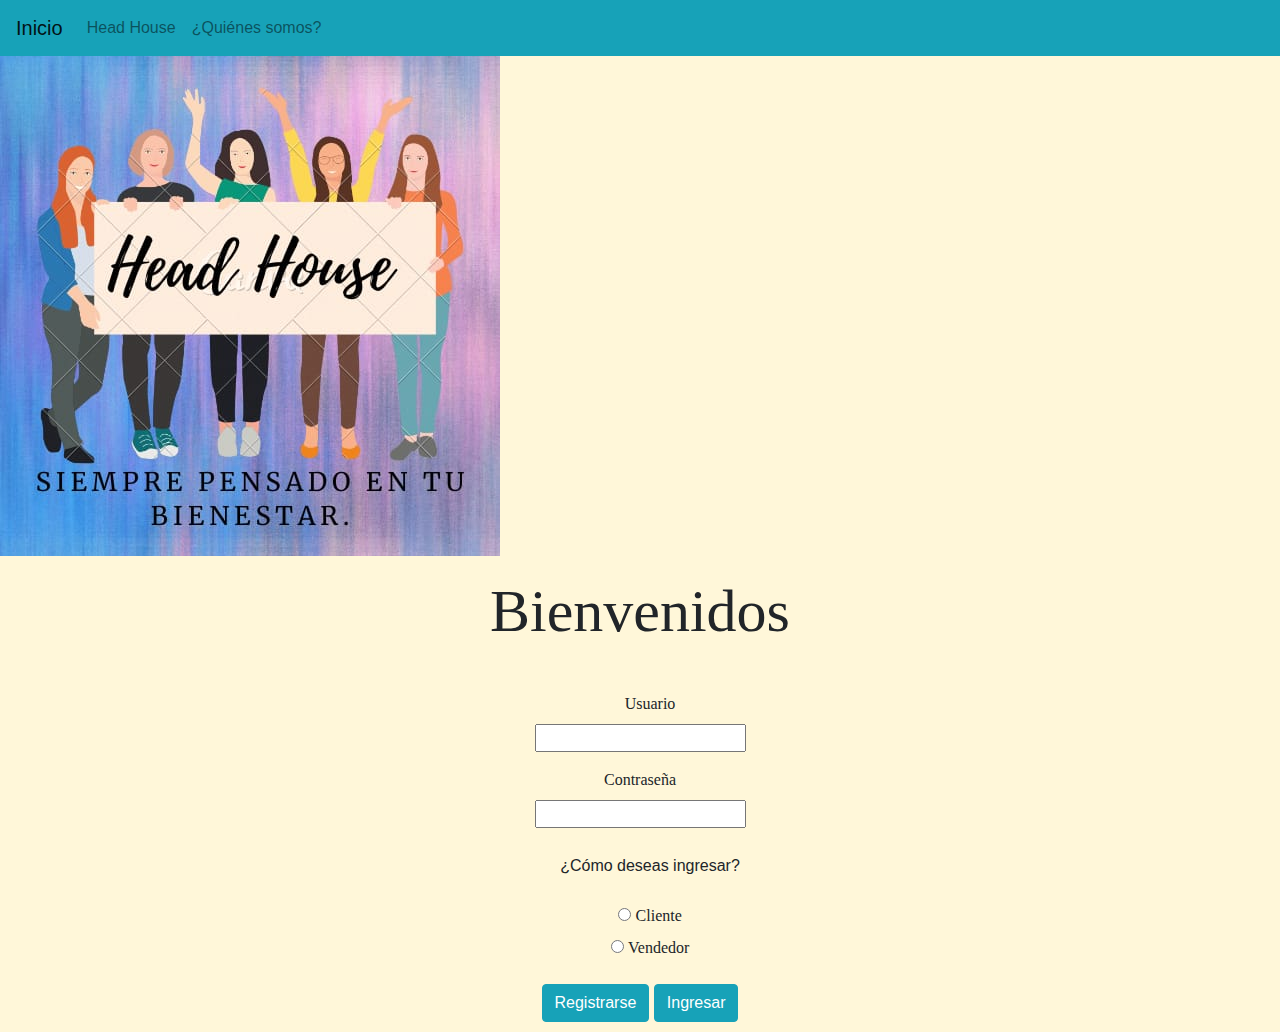
<file: frontend/public/index.html>
<!DOCTYPE html>
<html lang="en">
  <head>
    <meta charset="utf-8" />
    <meta name="viewport" content="width=device-width, initial-scale=1.0">
    <link rel = "shortcut icon" href="Headhouse.ico" />
    <link rel = "stylesheet" type="text/css" href="App.css"/>
    <title>Head house</title>
    <meta name="viewport" content="width=device-width, initial-scale=1.0">
    <!--IB-->
    <link rel="stylesheet" href="https://stackpath.bootstrapcdn.com/bootstrap/4.5.2/css/bootstrap.min.css" integrity="sha384-JcKb8q3iqJ61gNV9KGb8thSsNjpSL0n8PARn9HuZOnIxN0hoP+VmmDGMN5t9UJ0Z" crossorigin="anonymous">
    <!--FB-->
  </head>
  <body style="background-color:#FFF7D9;">
  <section class="home">
    <div class="in-flex">
    <!-- Inicio Barra de navegación-->
    <nav class="navbar navbar-expand-lg navbar-light bg-info" alt="Responsive navbar">
      <a class="navbar-brand" href="#">Inicio</a>
      <button class="navbar-toggler" type="button" data-toggle="collapse" data-target="#navbarNav" aria-controls="navbarNav" aria-expanded="false" aria-label="Toggle navigation">
        <span class="navbar-toggler-icon"></span>
      </button>
      <div class="collapse navbar-collapse" id="navbarNav">
        <ul class="navbar-nav">
          <li class="nav-item">
            <a class="nav-link" href="Headhouse.html">Head House</a>
          </li>
          <li class="nav-item">
            <a class="nav-link" href="Quienes somos.html">¿Quiénes somos?</a>
          </li>
        </ul>
      </div>
    </nav>
  </div>
    <!-- Fin Barra de Navegación-->
    <!-- Inicio imagen y formulario-->
   
      <img src="Imagenes/Headhouse.jpeg" class="img-fluid" alt="Responsive image">
    
        <br>
        <p style="text-align: center; font-size: 60px; font-family:cursive;">Bienvenidos</p>
         <form style="text-align:center;" alt="Responsive form">
          <div class="form-group">
            <label for="exampleInputEmail1" style="font-family:cursive; margin-left: 20px;">Usuario</label><br/>
            <input type="email" id="exampleInputEmail1" aria-describedby="emailHelp">
          </div>
          <div class="form-group">
            <label for="exampleInputPassword1" style="font-family:cursive;">Contraseña</label><br/>
            <input type="password" id="exampleInputPassword1">
          </div>
          <form name="v1">
          <div class="form-group form-check">
            <p>¿Cómo deseas ingresar?</p>
           
            <input type="radio" name="radio" id="exampleradio1">
            <label class="form-radio-label" for="exampleradio1" style="font-family:cursive;">Cliente</label> <br>
            <input type="radio" name="radio" id="exampleradio2"> 
            <label class="form-radio-label" for="exampleradio2" style="font-family:cursive;">Vendedor</label>
          </div>
          <a href="Registrarse.html"><input type="button" value="Registrarse" class="btn btn-info"></a>
          <a href="Vendedor.html"><input type="button" value="Ingresar" class="btn btn-info"></a>
          </form> 
      </div>
      <!-- fin imagen y formulario--> 

    <script src="App.js"></script>
   <!-- INICIO BOOTSTRAP-->
    <script src="https://code.jquery.com/jquery-3.5.1.slim.min.js" integrity="sha384-DfXdz2htPH0lsSSs5nCTpuj/zy4C+OGpamoFVy38MVBnE+IbbVYUew+OrCXaRkfj" crossorigin="anonymous"></script>
    <script src="https://cdn.jsdelivr.net/npm/popper.js@1.16.1/dist/umd/popper.min.js" integrity="sha384-9/reFTGAW83EW2RDu2S0VKaIzap3H66lZH81PoYlFhbGU+6BZp6G7niu735Sk7lN" crossorigin="anonymous"></script>
    <script src="https://stackpath.bootstrapcdn.com/bootstrap/4.5.2/js/bootstrap.min.js" integrity="sha384-B4gt1jrGC7Jh4AgTPSdUtOBvfO8shuf57BaghqFfPlYxofvL8/KUEfYiJOMMV+rV" crossorigin="anonymous"></script>
  <!-- FIN BOOTSTRAP-->
  </body>
</html>
</file>
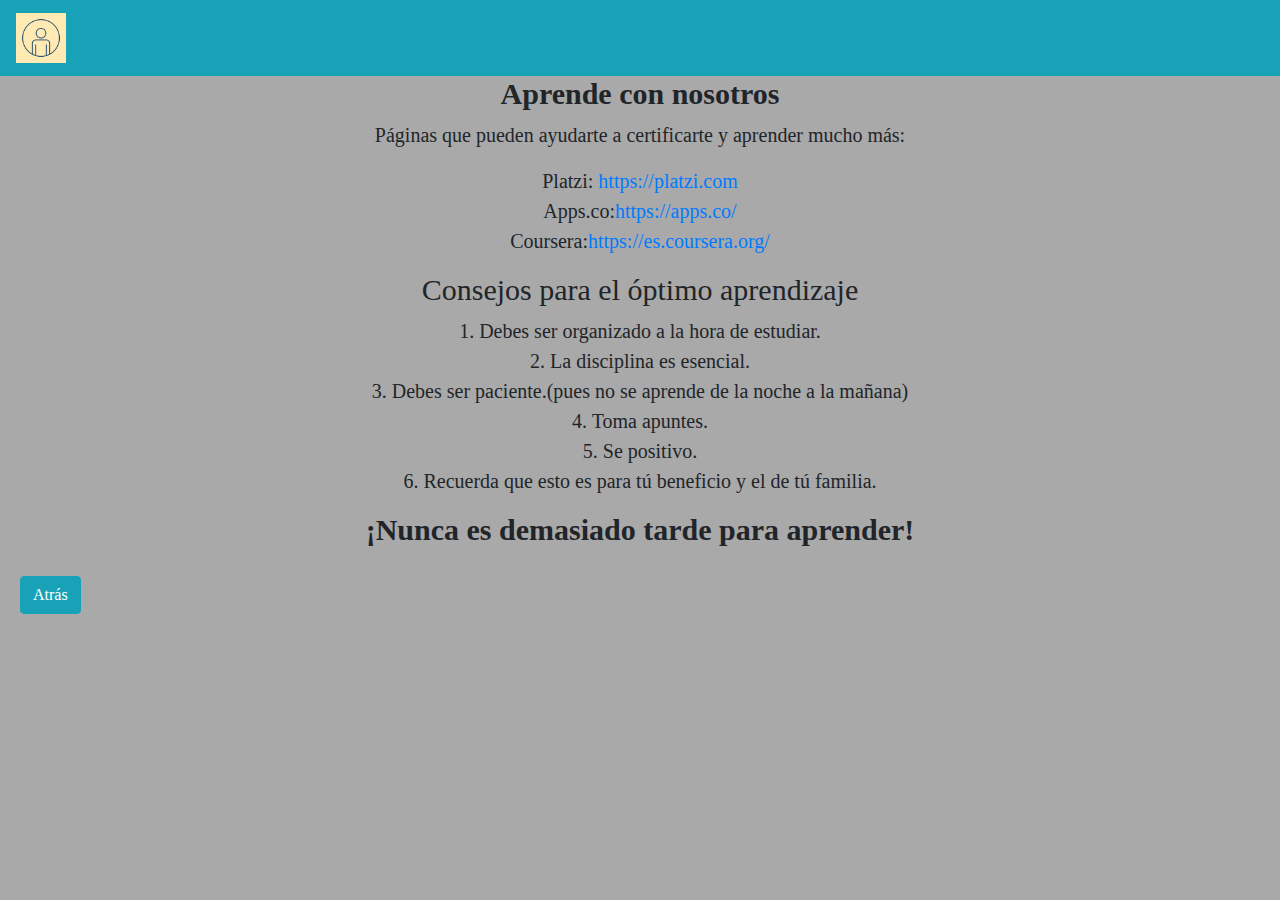
<file: frontend/public/Aprende.html>
<!DOCTYPE html>
<html lang="en">
<head>
    <meta charset="UTF-8">
    <link rel = "shortcut icon" href="Headhouse.ico" />
    <meta name="viewport" content="width=device-width, initial-scale=1.0">
    <title>Head house</title>
    <!--IB-->
    <link rel="stylesheet" href="https://stackpath.bootstrapcdn.com/bootstrap/4.5.2/css/bootstrap.min.css" integrity="sha384-JcKb8q3iqJ61gNV9KGb8thSsNjpSL0n8PARn9HuZOnIxN0hoP+VmmDGMN5t9UJ0Z" crossorigin="anonymous">
    <!--FB-->
</head>
<body style="background-color: darkgrey;">
 <!-- Inicio Navbar -->
<nav class="navbar navbar-light bg-info" alt="Responsive-navbar">
    <a class="navbar-brand" href="PerfilVendedor.html">
      <img src="Imagenes/perfil.ico" width="50" height="50" alt="" loading="lazy">
    </a>
  </nav>
 <!-- Fin navbar-->
 <h1 style="font-family: cursive; font-size: 30px; text-align: center;"><b>Aprende con nosotros</b></h1>
 <p style="font-family: cursive; font-size: 20px; text-align: center;">Páginas que pueden ayudarte a certificarte y aprender mucho más:</p>
 <p style="font-family: cursive; font-size: 20px; text-align: center;">Platzi: <a href="https://platzi.com">https://platzi.com</a><br>Apps.co:<a href="https://apps.co/">https://apps.co/</a>
<br>Coursera:<a href="https://es.coursera.org/">https://es.coursera.org/</a></p> 
<h1 style="font-family: cursive; font-size: 30px; text-align: center;">Consejos para el óptimo aprendizaje</h1>  
<p style="font-family: cursive; font-size: 20px; text-align: center;">1. Debes ser organizado a la hora de estudiar.<br>2. La disciplina es esencial.<br>3. Debes ser paciente.(pues no se aprende de la noche a la mañana)<br>4. Toma apuntes.<br>5. Se positivo.<br>6. Recuerda que esto es para tú beneficio y el de tú familia.</p>
<h1 style="font-family: cursive; font-size: 30px; text-align: center;"><b>¡Nunca es demasiado tarde para aprender!</b></h1>   
<a href="PerfilVendedor.html"><input type="button" value="Atrás" class="btn btn-info" style="margin:20px; font-family: cursive;"></a>


<!-- INICIO BOOTSTRAP-->
    <script src="https://code.jquery.com/jquery-3.5.1.slim.min.js" integrity="sha384-DfXdz2htPH0lsSSs5nCTpuj/zy4C+OGpamoFVy38MVBnE+IbbVYUew+OrCXaRkfj" crossorigin="anonymous"></script>
    <script src="https://cdn.jsdelivr.net/npm/popper.js@1.16.1/dist/umd/popper.min.js" integrity="sha384-9/reFTGAW83EW2RDu2S0VKaIzap3H66lZH81PoYlFhbGU+6BZp6G7niu735Sk7lN" crossorigin="anonymous"></script>
    <script src="https://stackpath.bootstrapcdn.com/bootstrap/4.5.2/js/bootstrap.min.js" integrity="sha384-B4gt1jrGC7Jh4AgTPSdUtOBvfO8shuf57BaghqFfPlYxofvL8/KUEfYiJOMMV+rV" crossorigin="anonymous"></script>
  <!-- FIN BOOTSTRAP-->
</body>
</html>
</file>
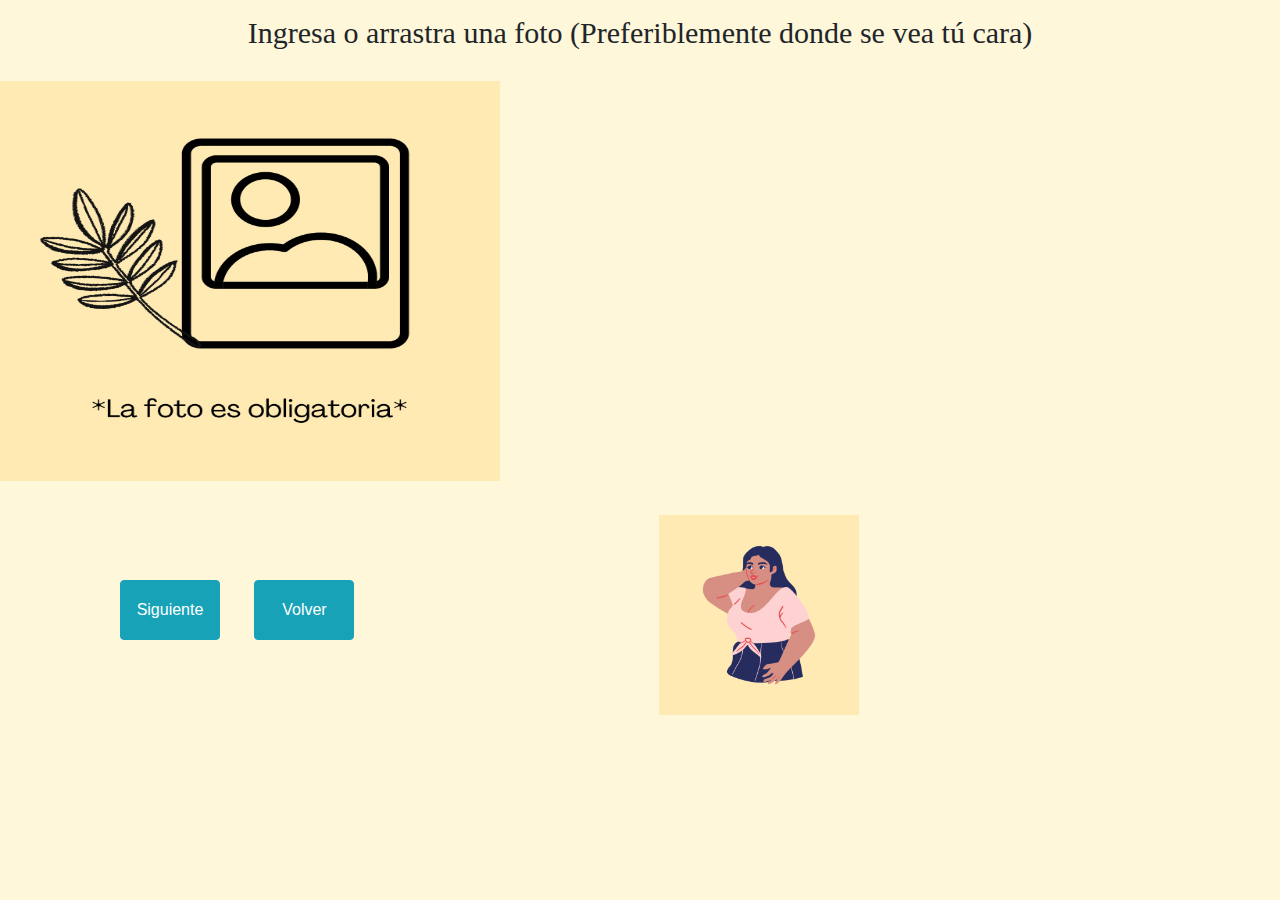
<file: frontend/public/foto.html>
<!DOCTYPE html>
<html lang="en">
<head>
    <meta charset="utf-8" />
    <meta name="viewport" content="width=device-width, initial-scale=1.0">
    <link rel = "shortcut icon" href="Headhouse.ico" />
    <link rel = "stylesheet" href="App.css"/>
    <title>Head house</title>
    <!--IB-->
    <link rel="stylesheet" href="https://stackpath.bootstrapcdn.com/bootstrap/4.5.2/css/bootstrap.min.css" integrity="sha384-JcKb8q3iqJ61gNV9KGb8thSsNjpSL0n8PARn9HuZOnIxN0hoP+VmmDGMN5t9UJ0Z" crossorigin="anonymous">
    <!--FB-->
</head>
<body style="background-color: #FFF7D9;">
<p style="font-size: 30px; font-family: cursive;">Ingresa o arrastra una foto (Preferiblemente donde se vea tú cara)</p>
<img src="Imagenes/fotito.jpeg" style="width: 500px; height: 400px;" > <br><br>
<a href="terminos.html"><input type="button" value="Siguiente" class="btn btn-info" style="width: 100px; height: 60px; margin-left: 120px;"></a>
<a href="Registrarse.html"><input type="button" value="Volver" class="btn btn-info" style="width: 100px; height: 60px; margin-left: 30px;"></a>
<img src="Imagenes/foto.jpg" style="width: 200px; height: 200px; margin-left: 300px; margin-top: 10px;">
<!-- INICIO BOOTSTRAP-->
     <script src="https://code.jquery.com/jquery-3.5.1.slim.min.js" integrity="sha384-DfXdz2htPH0lsSSs5nCTpuj/zy4C+OGpamoFVy38MVBnE+IbbVYUew+OrCXaRkfj" crossorigin="anonymous"></script>
     <script src="https://cdn.jsdelivr.net/npm/popper.js@1.16.1/dist/umd/popper.min.js" integrity="sha384-9/reFTGAW83EW2RDu2S0VKaIzap3H66lZH81PoYlFhbGU+6BZp6G7niu735Sk7lN" crossorigin="anonymous"></script>
     <script src="https://stackpath.bootstrapcdn.com/bootstrap/4.5.2/js/bootstrap.min.js" integrity="sha384-B4gt1jrGC7Jh4AgTPSdUtOBvfO8shuf57BaghqFfPlYxofvL8/KUEfYiJOMMV+rV" crossorigin="anonymous"></script>
   <!-- FIN BOOTSTRAP-->
</body>
</html>
</file>
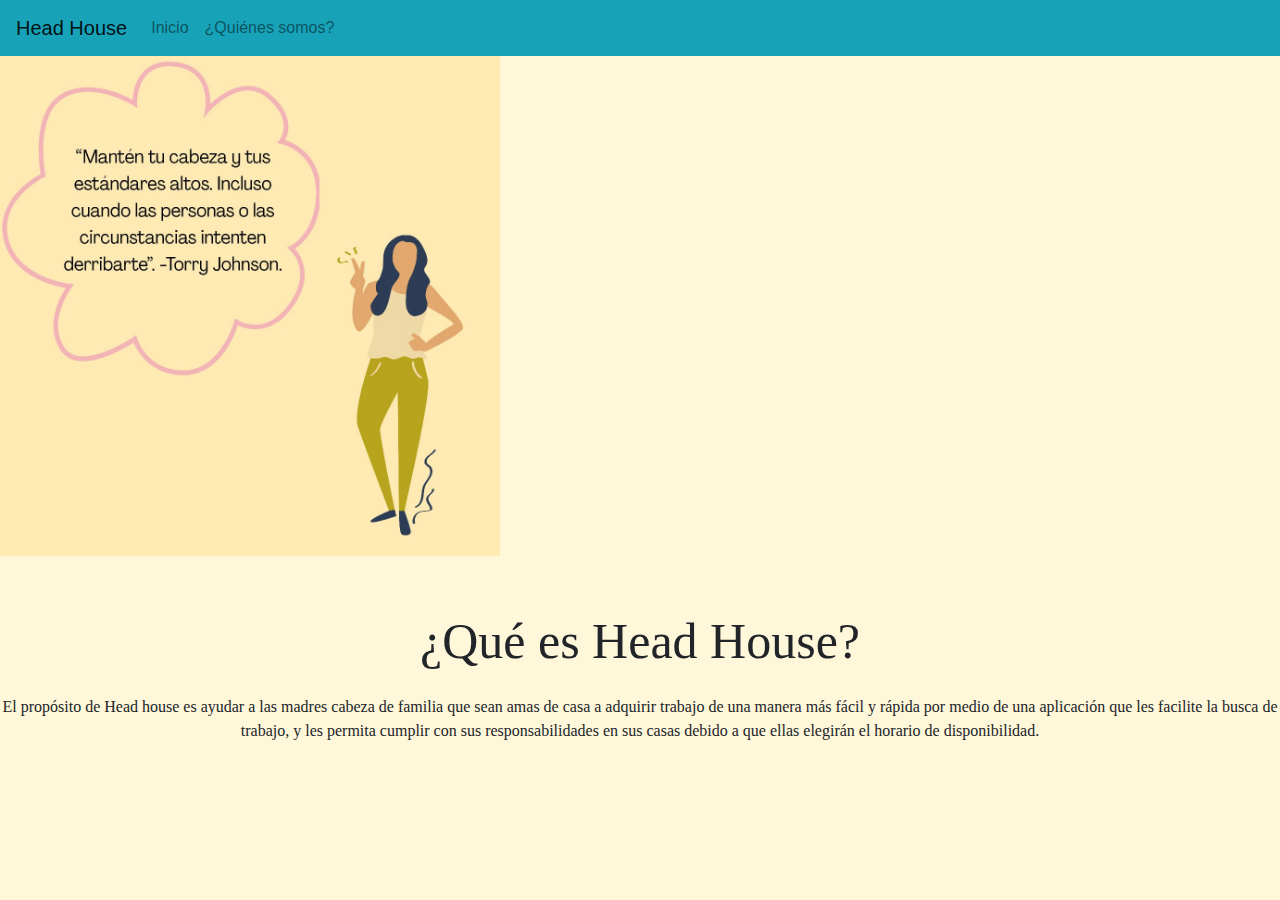
<file: frontend/public/Headhouse.html>
<!DOCTYPE html>
<html lang="en">
<head>
    <meta charset="UTF-8">
    <meta name="viewport" content="width=device-width, initial-scale=1.0">
    <link rel = "shortcut icon" href="Headhouse.ico" />
    <meta name="viewport" content="width=device-width, initial-scale=1.0">
    <title>Head house</title>
    <!--IB-->
    <link rel="stylesheet" href="https://stackpath.bootstrapcdn.com/bootstrap/4.5.2/css/bootstrap.min.css" integrity="sha384-JcKb8q3iqJ61gNV9KGb8thSsNjpSL0n8PARn9HuZOnIxN0hoP+VmmDGMN5t9UJ0Z" crossorigin="anonymous">
    <!--FB-->
</head>
<body style="background-color:#FFF7D9;">
    <!-- Inicio Barra de navegación-->
    <nav class="navbar navbar-expand-lg navbar-light bg-info" alt="Responsive navbar">
        <a class="navbar-brand" href="Headhouse.html">Head House</a>
        <button class="navbar-toggler" type="button" data-toggle="collapse" data-target="#navbarNav" aria-controls="navbarNav" aria-expanded="false" aria-label="Toggle navigation">
          <span class="navbar-toggler-icon"></span>
        </button>
        <div class="collapse navbar-collapse" id="navbarNav">
          <ul class="navbar-nav">
            <li class="nav-item">
                <a class="nav-link" href="index.html">Inicio</a>
              </li>
            <li class="nav-item">
              <a class="nav-link" href="Quienes somos.html">¿Quiénes somos?</a>
            </li>
          </ul>
        </div>
      </nav>
       <!-- Fin Barra de navegación-->
        <!-- Inicio imagen y porque lo hicimos-->
      <div class="media">
        <img src="./Imagenes/frase.jpeg" class="img-fluid" alt="Responsive image" style="width: 500px; height: 500px;">
      </div>  
        <br><br>
            <p style="text-align: center; font-size: 50px; font-family: cursive;">¿Qué es Head House?</p>
      
              <p style="text-align: center; font-family: cursive;">El propósito de Head house es ayudar a las madres cabeza de familia que sean amas de casa a adquirir trabajo de una manera más fácil y rápida por medio de una aplicación que les facilite la busca de trabajo, y les permita cumplir con sus responsabilidades en sus casas debido a que ellas elegirán el horario de disponibilidad.</p>
       <!-- Fin imagen y porque lo hicimos-->
  <!-- INICIO BOOTSTRAP-->
  <script src="https://code.jquery.com/jquery-3.5.1.slim.min.js" integrity="sha384-DfXdz2htPH0lsSSs5nCTpuj/zy4C+OGpamoFVy38MVBnE+IbbVYUew+OrCXaRkfj" crossorigin="anonymous"></script>
  <script src="https://cdn.jsdelivr.net/npm/popper.js@1.16.1/dist/umd/popper.min.js" integrity="sha384-9/reFTGAW83EW2RDu2S0VKaIzap3H66lZH81PoYlFhbGU+6BZp6G7niu735Sk7lN" crossorigin="anonymous"></script>
  <script src="https://stackpath.bootstrapcdn.com/bootstrap/4.5.2/js/bootstrap.min.js" integrity="sha384-B4gt1jrGC7Jh4AgTPSdUtOBvfO8shuf57BaghqFfPlYxofvL8/KUEfYiJOMMV+rV" crossorigin="anonymous"></script>
<!-- FIN BOOTSTRAP-->
    
</body>
</html>
</file>
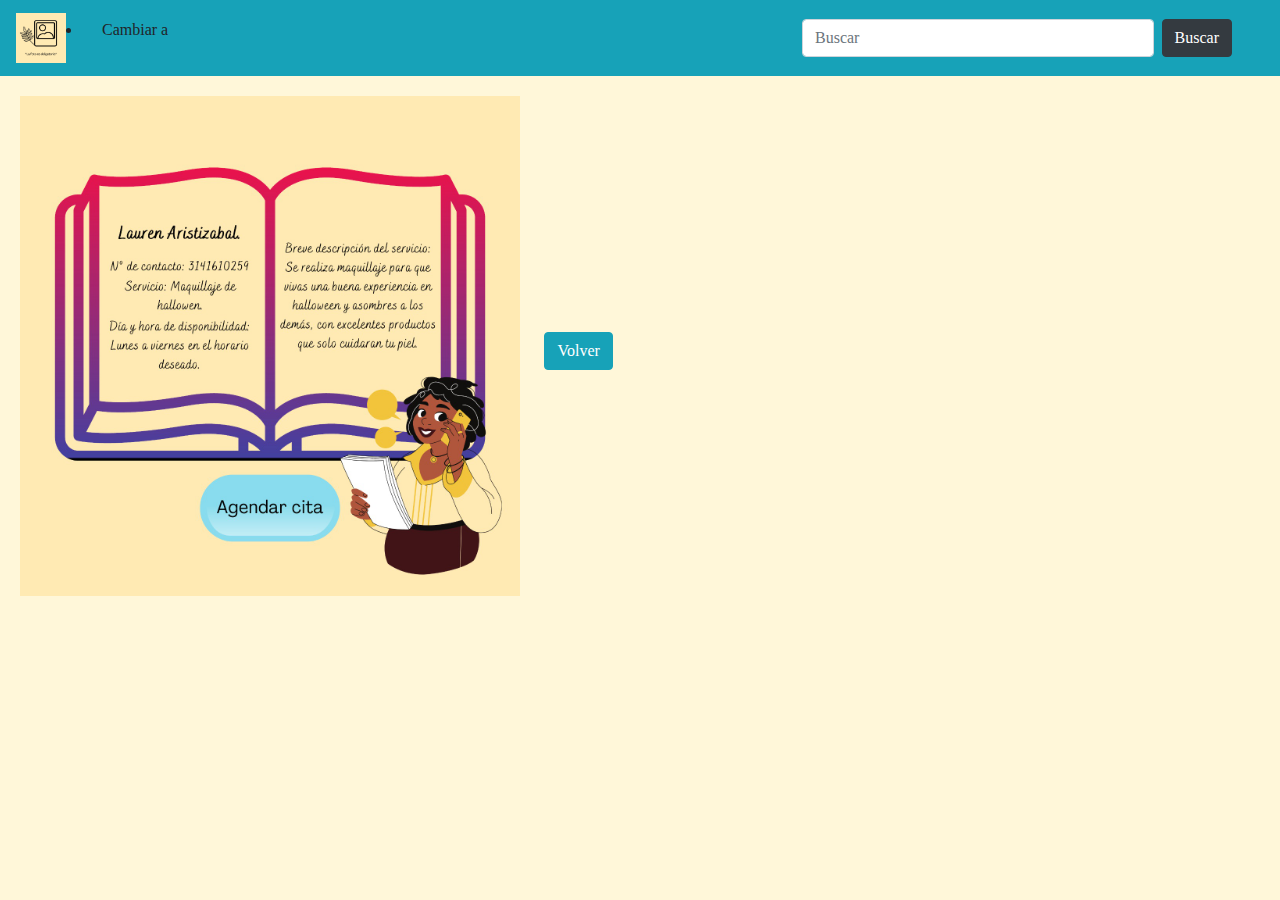
<file: frontend/public/laurenaristizabalmaquillaje.html>
<!DOCTYPE html>
<html lang="en">
<head>
  <meta charset="utf-8" />
  <meta name="viewport" content="width=device-width, initial-scale=1.0">
  <link rel = "shortcut icon" href="Headhouse.ico" />
  <link rel = "stylesheet" type="text/css" href="App.css"/>
  <title>Head house</title>
  <meta name="viewport" content="width=device-width, initial-scale=1.0">
  <!--IB-->
  <link rel="stylesheet" href="https://stackpath.bootstrapcdn.com/bootstrap/4.5.2/css/bootstrap.min.css" integrity="sha384-JcKb8q3iqJ61gNV9KGb8thSsNjpSL0n8PARn9HuZOnIxN0hoP+VmmDGMN5t9UJ0Z" crossorigin="anonymous">
  <!--FB-->
</head>
<body style="background-color:#FFF7D9;">
        <!-- Inicio Navbar -->
<nav class="navbar navbar-light bg-info" alt="Responsive-navbar">
    <a class="navbar-brand" href="#">
      <img src="Imagenes/fotito.jpeg" width="50" height="50" alt="" loading="lazy">
    </a>
    <ul>
      <li class="nav-item dropdown">
        <a style="margin-left: 20px; font-family: cursive;"id="navbarDropdown" role="button" data-toggle="dropdown" aria-haspopup="true" aria-expanded="false">
         Cambiar a
        </a>
        <div class="dropdown-menu" aria-labelledby="navbarDropdown">
          <a class="dropdown-item" href="Cliente.html">Cliente</a>
        </div>
      </li>
    </ul>
    <form class="form-check-inline">
        <input style="font-family: cursive;" class="form-control mr-sm-2" type="search" placeholder="Buscar" aria-label="Buscar">
        <button class="btn btn-dark" type="submit" style="font-family: cursive;">Buscar</button>
      </form>
  </nav>
 <!-- Fin navbar-->
 <img src="Imagenes/laurenaristizabal.jpeg" class="img-fluid" alt="Responsive image" style="width: 500px; height: 500px; margin: 20px;">
 <a href="Cliente.html"><input type="button" value= "Volver" style="font-family: cursive; margin-top: 10px;" class="btn btn-info"></a>
    
       <!-- INICIO BOOTSTRAP-->
       <script src="https://code.jquery.com/jquery-3.5.1.slim.min.js" integrity="sha384-DfXdz2htPH0lsSSs5nCTpuj/zy4C+OGpamoFVy38MVBnE+IbbVYUew+OrCXaRkfj" crossorigin="anonymous"></script>
       <script src="https://cdn.jsdelivr.net/npm/popper.js@1.16.1/dist/umd/popper.min.js" integrity="sha384-9/reFTGAW83EW2RDu2S0VKaIzap3H66lZH81PoYlFhbGU+6BZp6G7niu735Sk7lN" crossorigin="anonymous"></script>
       <script src="https://stackpath.bootstrapcdn.com/bootstrap/4.5.2/js/bootstrap.min.js" integrity="sha384-B4gt1jrGC7Jh4AgTPSdUtOBvfO8shuf57BaghqFfPlYxofvL8/KUEfYiJOMMV+rV" crossorigin="anonymous"></script>
     <!-- FIN BOOTSTRAP-->
    
</body>
</html>
</file>
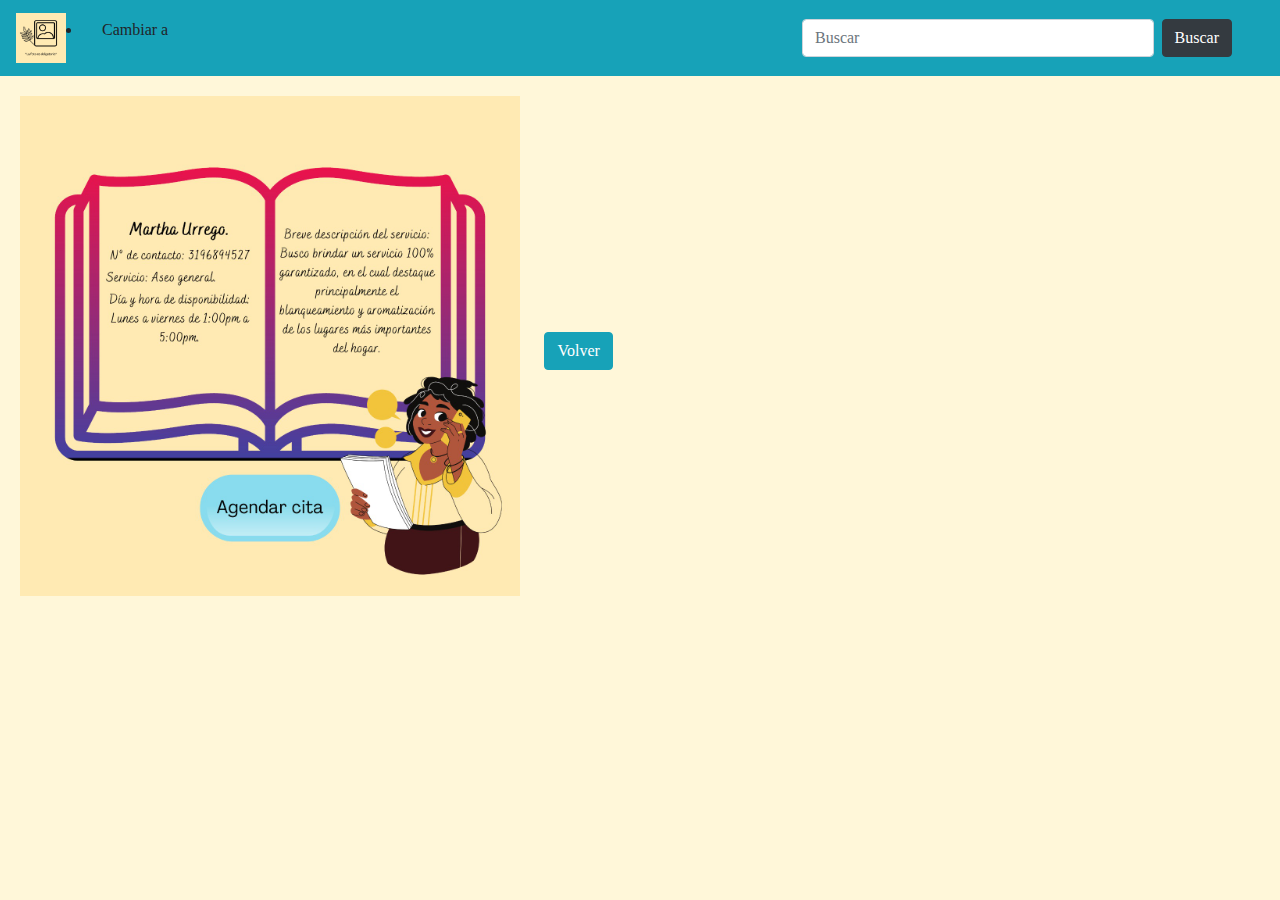
<file: frontend/public/marthaurregoaseo.html>
<!DOCTYPE html>
<html lang="en">
<head>
  <meta charset="utf-8" />
  <meta name="viewport" content="width=device-width, initial-scale=1.0">
  <link rel = "shortcut icon" href="Headhouse.ico" />
  <link rel = "stylesheet" type="text/css" href="App.css"/>
  <title>Head house</title>
  <meta name="viewport" content="width=device-width, initial-scale=1.0">
  <!--IB-->
  <link rel="stylesheet" href="https://stackpath.bootstrapcdn.com/bootstrap/4.5.2/css/bootstrap.min.css" integrity="sha384-JcKb8q3iqJ61gNV9KGb8thSsNjpSL0n8PARn9HuZOnIxN0hoP+VmmDGMN5t9UJ0Z" crossorigin="anonymous">
  <!--FB-->
</head>
<body style="background-color:#FFF7D9;">
        <!-- Inicio Navbar -->
<nav class="navbar navbar-light bg-info" alt="Responsive-navbar">
    <a class="navbar-brand" href="#">
      <img src="Imagenes/fotito.jpeg" width="50" height="50" alt="" loading="lazy">
    </a>
    <ul>
      <li class="nav-item dropdown">
        <a style="margin-left: 20px; font-family: cursive;"id="navbarDropdown" role="button" data-toggle="dropdown" aria-haspopup="true" aria-expanded="false">
         Cambiar a
        </a>
        <div class="dropdown-menu" aria-labelledby="navbarDropdown">
          <a class="dropdown-item" href="Cliente.html">Cliente</a>
        </div>
      </li>
    </ul>
    <form class="form-check-inline">
        <input style="font-family: cursive;" class="form-control mr-sm-2" type="search" placeholder="Buscar" aria-label="Buscar">
        <button class="btn btn-dark" type="submit" style="font-family: cursive;">Buscar</button>
      </form>
  </nav>
 <!-- Fin navbar-->
 <img src="Imagenes/marthaurrego.jpeg" class="img-fluid" alt="Responsive image" style="width: 500px; height: 500px; margin: 20px;">
 <a href="Cliente.html"><input type="button" value= "Volver" style="font-family: cursive; margin-top: 10px;" class="btn btn-info"></a>
    
       <!-- INICIO BOOTSTRAP-->
       <script src="https://code.jquery.com/jquery-3.5.1.slim.min.js" integrity="sha384-DfXdz2htPH0lsSSs5nCTpuj/zy4C+OGpamoFVy38MVBnE+IbbVYUew+OrCXaRkfj" crossorigin="anonymous"></script>
       <script src="https://cdn.jsdelivr.net/npm/popper.js@1.16.1/dist/umd/popper.min.js" integrity="sha384-9/reFTGAW83EW2RDu2S0VKaIzap3H66lZH81PoYlFhbGU+6BZp6G7niu735Sk7lN" crossorigin="anonymous"></script>
       <script src="https://stackpath.bootstrapcdn.com/bootstrap/4.5.2/js/bootstrap.min.js" integrity="sha384-B4gt1jrGC7Jh4AgTPSdUtOBvfO8shuf57BaghqFfPlYxofvL8/KUEfYiJOMMV+rV" crossorigin="anonymous"></script>
     <!-- FIN BOOTSTRAP-->
</body>
</html>
</file>
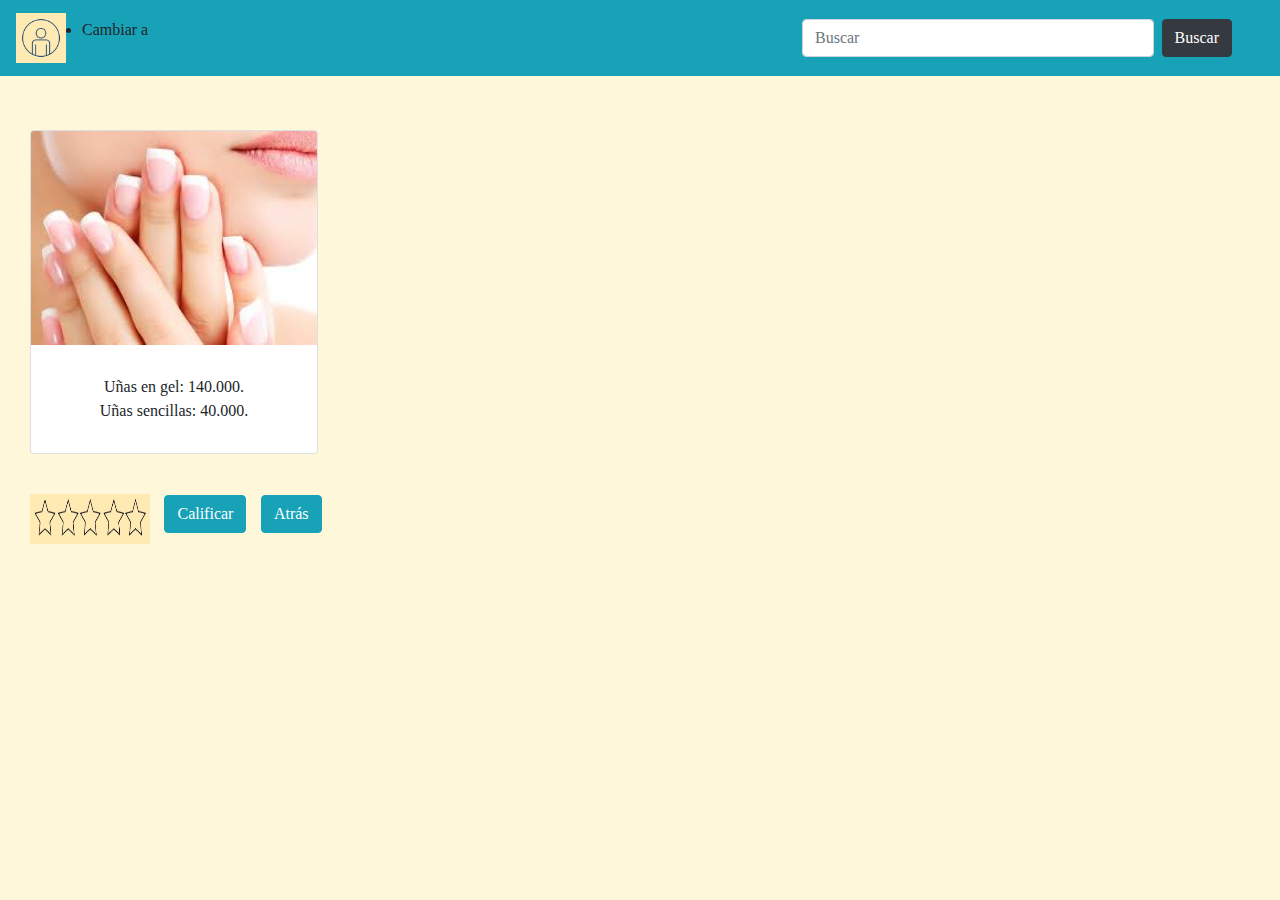
<file: frontend/public/PerfilCliente.html>
<!DOCTYPE html>
<html lang="en">
<head>
    <meta charset="UTF-8">  
    <link rel = "shortcut icon" href="Headhouse.ico" />
    <link rel = "stylesheet" type="text/css" href="App.css"/>
    <meta name="viewport" content="width=device-width, initial-scale=1.0">
    <title>Head house</title>
    <!--IB-->
    <link rel="stylesheet" href="https://stackpath.bootstrapcdn.com/bootstrap/4.5.2/css/bootstrap.min.css" integrity="sha384-JcKb8q3iqJ61gNV9KGb8thSsNjpSL0n8PARn9HuZOnIxN0hoP+VmmDGMN5t9UJ0Z" crossorigin="anonymous">
    <!--FB-->
</head>
<body style="background-color:#FFF7D9;">
     <!-- Inicio Navbar -->
<nav class="navbar navbar-light bg-info" alt="Responsive-navbar">
    <a class="navbar-brand" href="#">
      <img src="Imagenes/perfil.ico" width="50" height="50" alt="" loading="lazy" >
    </a>
    <ul>
    <li class="nav-item dropdown" style="margin-right: 100px;">
      <a style="font-family: cursive;"id="navbarDropdown" role="button" data-toggle="dropdown" aria-haspopup="true" aria-expanded="false">
       Cambiar a
      </a>
      <div class="dropdown-menu" aria-labelledby="navbarDropdown">
        <a class="dropdown-item" href="PerfilVendedor.html">Vendedor</a>
      </div>
    </li>
  </ul>
    <form class="form-check-inline">
        <input style="font-family: cursive;" class="form-control mr-sm-2" type="search" placeholder="Buscar" aria-label="Buscar">
        <button class="btn btn-dark" type="submit" style="font-family: cursive;">Buscar</button>
      </form>
  </nav>
 <!-- Fin navbar-->
<!--Inicio cartas-->
&nbsp;&nbsp;<div class="card" style="width: 18rem; margin:30px;">
    <img src="Imagenes/manicure.jpg" class="card-img-top" alt="...">
    <div class="card-body">
      <p class="card-text" style="font-family: cursive;">Uñas en gel: 140.000.<br>Uñas sencillas: 40.000.</p>
    </div>
  </div>
  <img src="Imagenes/calificación.jpg" width="120" height="50" alt="Responsive-image" loading="lazy" style="margin-left: 30px; margin-top: 10px;">
  <input type="button" value="Calificar" style="margin-left: 10px; font-family: cursive;" class="btn btn-info">
  <a href="Cliente.html"><input type="button" value="Atrás" class="btn btn-info" style="font-family: cursive; margin-left: 10px;"></a>
  <!--Fin cartas-->   


  <!-- INICIO BOOTSTRAP-->
  <script src="https://code.jquery.com/jquery-3.5.1.slim.min.js" integrity="sha384-DfXdz2htPH0lsSSs5nCTpuj/zy4C+OGpamoFVy38MVBnE+IbbVYUew+OrCXaRkfj" crossorigin="anonymous"></script>
  <script src="https://cdn.jsdelivr.net/npm/popper.js@1.16.1/dist/umd/popper.min.js" integrity="sha384-9/reFTGAW83EW2RDu2S0VKaIzap3H66lZH81PoYlFhbGU+6BZp6G7niu735Sk7lN" crossorigin="anonymous"></script>
  <script src="https://stackpath.bootstrapcdn.com/bootstrap/4.5.2/js/bootstrap.min.js" integrity="sha384-B4gt1jrGC7Jh4AgTPSdUtOBvfO8shuf57BaghqFfPlYxofvL8/KUEfYiJOMMV+rV" crossorigin="anonymous"></script>
<!-- FIN BOOTSTRAP-->
</body>
</html>
</file>
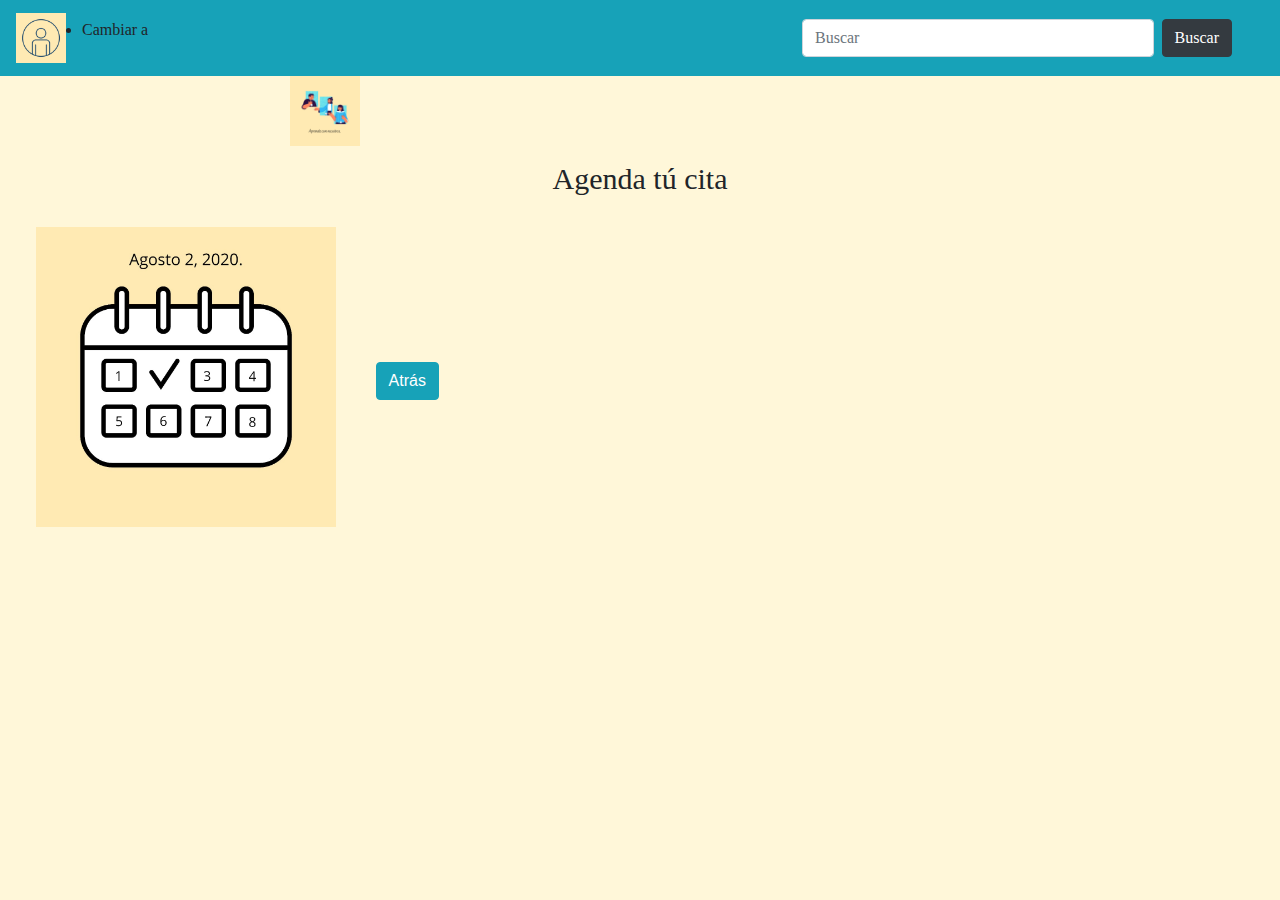
<file: frontend/public/PerfilVendedor.html>
<!DOCTYPE html>
<html lang="en">
<head>
    <meta charset="UTF-8">  
    <link rel = "shortcut icon" href="Headhouse.ico" />
    <link rel = "stylesheet" type="text/css" href="App.css"/>
    <meta name="viewport" content="width=device-width, initial-scale=1.0">
    <title>Head house</title>
    <!--IB-->
    <link rel="stylesheet" href="https://stackpath.bootstrapcdn.com/bootstrap/4.5.2/css/bootstrap.min.css" integrity="sha384-JcKb8q3iqJ61gNV9KGb8thSsNjpSL0n8PARn9HuZOnIxN0hoP+VmmDGMN5t9UJ0Z" crossorigin="anonymous">
    <!--FB-->
</head>
<body style="background-color:#FFF7D9;">
<!-- Inicio Navbar -->
<nav class="navbar navbar-light bg-info" alt="Responsive-navbar">
    <a class="navbar-brand" href="#">
      <img src="Imagenes/perfil.ico" width="50" height="50" alt="" loading="lazy">
    </a>
    <ul>
      <li class="nav-item dropdown">
        <a style="margin-right: 100px; font-family: cursive;"id="navbarDropdown" role="button" data-toggle="dropdown" aria-haspopup="true" aria-expanded="false">
         Cambiar a
        </a>
        <div class="dropdown-menu" aria-labelledby="navbarDropdown">
          <a class="dropdown-item" href="PerfilCliente.html">Cliente</a>
        </div>
      </li>
    </ul>
    <form class="form-check-inline">
        <input style="font-family: cursive;" class="form-control mr-sm-2" type="search" placeholder="Buscar" aria-label="Buscar">
        <button class="btn btn-dark" type="submit" style="font-family: cursive;">Buscar</button>
      </form>
  </nav>
 <!-- Fin navbar-->
 <a href="Aprende.html"> 
 <img src="Imagenes/aprende.ico" width="70" height="70" alt="" loading="lazy" style="margin-left: 290px;">
 </a>
<p style="font-size: 30px; font-family: cursive;">Agenda tú cita</p>
 &nbsp;&nbsp;&nbsp;&nbsp;&nbsp;&nbsp;&nbsp;&nbsp;<img src="Imagenes/calendario.jpg" width="300" height=300 alt="" loading="lazy">
 &nbsp;&nbsp;&nbsp;&nbsp;&nbsp;&nbsp;&nbsp;&nbsp;<a href="Vendedor.html"><input type="button" value="Atrás" class="btn btn-info" style="margin-top: 7px;"></a>




 <!-- INICIO BOOTSTRAP-->
 <script src="https://code.jquery.com/jquery-3.5.1.slim.min.js" integrity="sha384-DfXdz2htPH0lsSSs5nCTpuj/zy4C+OGpamoFVy38MVBnE+IbbVYUew+OrCXaRkfj" crossorigin="anonymous"></script>
 <script src="https://cdn.jsdelivr.net/npm/popper.js@1.16.1/dist/umd/popper.min.js" integrity="sha384-9/reFTGAW83EW2RDu2S0VKaIzap3H66lZH81PoYlFhbGU+6BZp6G7niu735Sk7lN" crossorigin="anonymous"></script>
 <script src="https://stackpath.bootstrapcdn.com/bootstrap/4.5.2/js/bootstrap.min.js" integrity="sha384-B4gt1jrGC7Jh4AgTPSdUtOBvfO8shuf57BaghqFfPlYxofvL8/KUEfYiJOMMV+rV" crossorigin="anonymous"></script>
<!-- FIN BOOTSTRAP-->
</body>
</html>
</file>
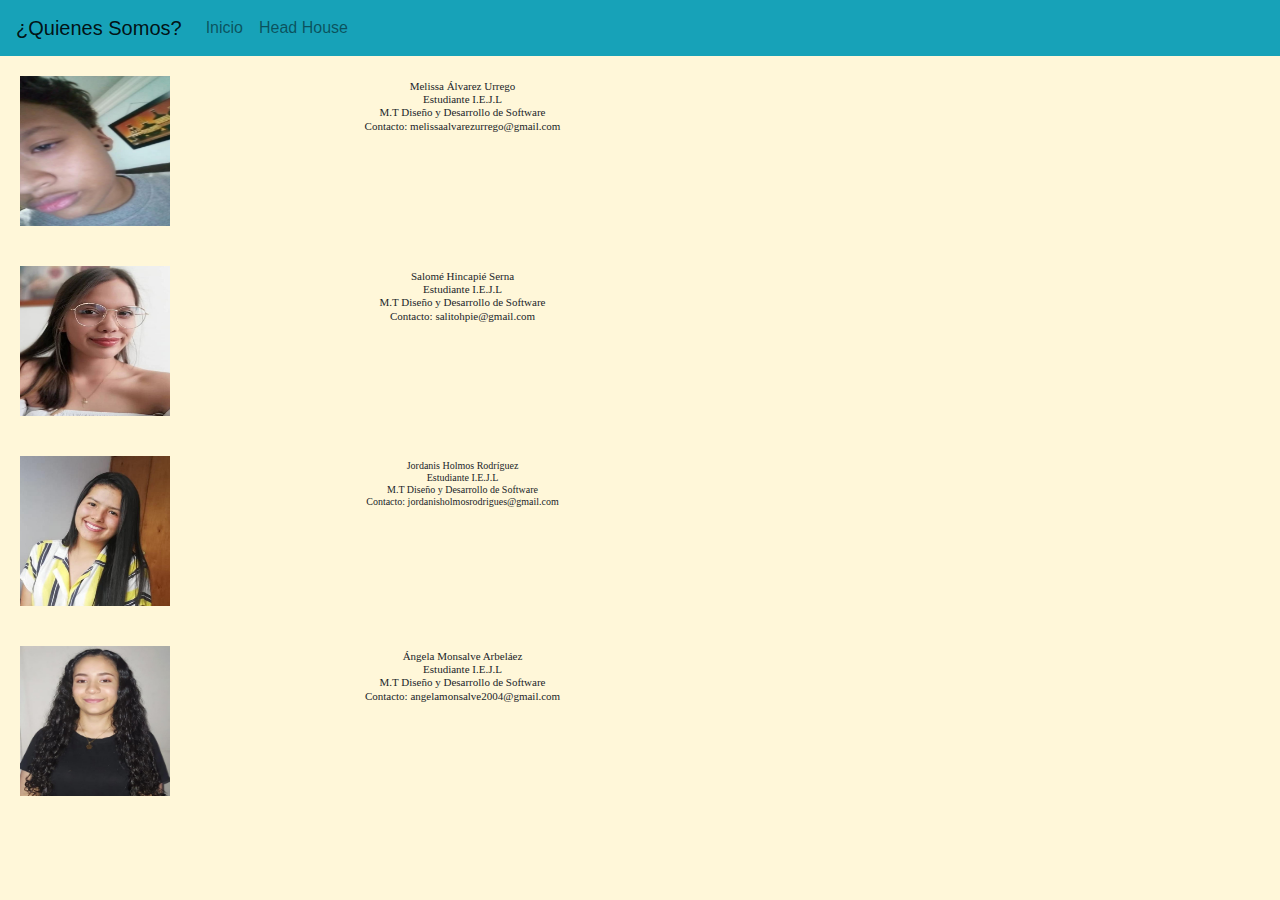
<file: frontend/public/Quienes somos.html>
<!DOCTYPE html>
<html lang="en">
<head>
    <meta charset="UTF-8">
    <meta name="viewport" content="width=device-width, initial-scale=1.0">
    <title>Document</title>
    <link rel = "shortcut icon" href="Headhouse.ico" />
    <link rel = "stylesheet" type="text/css" href="App.css"/>
    <meta name="viewport" content="width=device-width, initial-scale=1.0">
    <title>Head house</title>
    <!--IB-->
    <link rel="stylesheet" href="https://stackpath.bootstrapcdn.com/bootstrap/4.5.2/css/bootstrap.min.css" integrity="sha384-JcKb8q3iqJ61gNV9KGb8thSsNjpSL0n8PARn9HuZOnIxN0hoP+VmmDGMN5t9UJ0Z" crossorigin="anonymous">
    <!--FB-->
</head>
<body style="background-color:#FFF7D9;">
     <!-- Inicio Barra de navegación-->
    <nav class="navbar navbar-expand-lg navbar-light bg-info" alt="Responsive navbar">
      <a class="navbar-brand" href="#">¿Quienes Somos?</a>
      <button class="navbar-toggler" type="button" data-toggle="collapse" data-target="#navbarNav" aria-controls="navbarNav" aria-expanded="false" aria-label="Toggle navigation">
        <span class="navbar-toggler-icon"></span>
      </button>
      <div class="collapse navbar-collapse" id="navbarNav">
        <ul class="navbar-nav">
          <li class="nav-item">
            <a class="nav-link" href="index.html">Inicio</a>
          </li>
          <li class="nav-item">
            <a class="nav-link" href="Headhouse.html">Head House</a>
          </li>
        </ul>
      </div>
    </nav>
  </div>
    <!-- Fin Barra de Navegación-->
       <!-- Inicio fotos-->
       <ul class="list-unstyled">
        <li class="media">
          <img src="Imagenes/Melissa.jpeg" width="150" height="150" alt="" loading="lazy" style="margin:20px">
          <div class="media-body">
            <br>
          <h5 style="text-align: center; font-family: cursive; font-size: 11px;">Melissa Álvarez Urrego <br> 
        Estudiante I.E.J.L <br> M.T Diseño y Desarrollo de Software <br> Contacto: melissaalvarezurrego@gmail.com </h5>
      </div>
        </li>
        <li class="media">
          <img src="Imagenes/Salomé.jpeg" width="150" height="150" alt="" loading="lazy" style="margin:20px">
          <div class="media-body">
            <br>
          <h5 style="text-align: center; font-family: cursive; font-size: 11px;">Salomé Hincapié Serna <br> 
        Estudiante I.E.J.L <br> M.T Diseño y Desarrollo de Software <br> Contacto: salitohpie@gmail.com </h5>
      </div>
        </li>
        <li class="media">
          <img src="Imagenes/Jordanis.jpeg" width="150" height="150" alt="" loading="lazy" style="margin:20px">
          <div class="media-body">
            <br>
          <h5 style="text-align: center; font-family: cursive; font-size: 10px;">Jordanis Holmos Rodríguez <br> 
        Estudiante I.E.J.L <br> M.T Diseño y Desarrollo de Software <br> Contacto: jordanisholmosrodrigues@gmail.com </h5>
      </div>
        </li>
        <li class="media">
          <img src="Imagenes/Ángela.jpeg" width="150" height="150" alt="" loading="lazy" style="margin:20px">
          <div class="media-body">
            <br>
          <h5 style="text-align: center; font-family: cursive; font-size: 11px;">Ángela Monsalve Arbeláez <br> 
        Estudiante I.E.J.L <br> M.T Diseño y Desarrollo de Software <br> Contacto: angelamonsalve2004@gmail.com </h5>
      </div>
        </li>
       </ul>
      <!-- Fin fotos-->

<!-- INICIO BOOTSTRAP-->
<script src="https://code.jquery.com/jquery-3.5.1.slim.min.js" integrity="sha384-DfXdz2htPH0lsSSs5nCTpuj/zy4C+OGpamoFVy38MVBnE+IbbVYUew+OrCXaRkfj" crossorigin="anonymous"></script>
<script src="https://cdn.jsdelivr.net/npm/popper.js@1.16.1/dist/umd/popper.min.js" integrity="sha384-9/reFTGAW83EW2RDu2S0VKaIzap3H66lZH81PoYlFhbGU+6BZp6G7niu735Sk7lN" crossorigin="anonymous"></script>
<script src="https://stackpath.bootstrapcdn.com/bootstrap/4.5.2/js/bootstrap.min.js" integrity="sha384-B4gt1jrGC7Jh4AgTPSdUtOBvfO8shuf57BaghqFfPlYxofvL8/KUEfYiJOMMV+rV" crossorigin="anonymous"></script>
<!-- FIN BOOTSTRAP-->
      
</body>
</html>
</file>
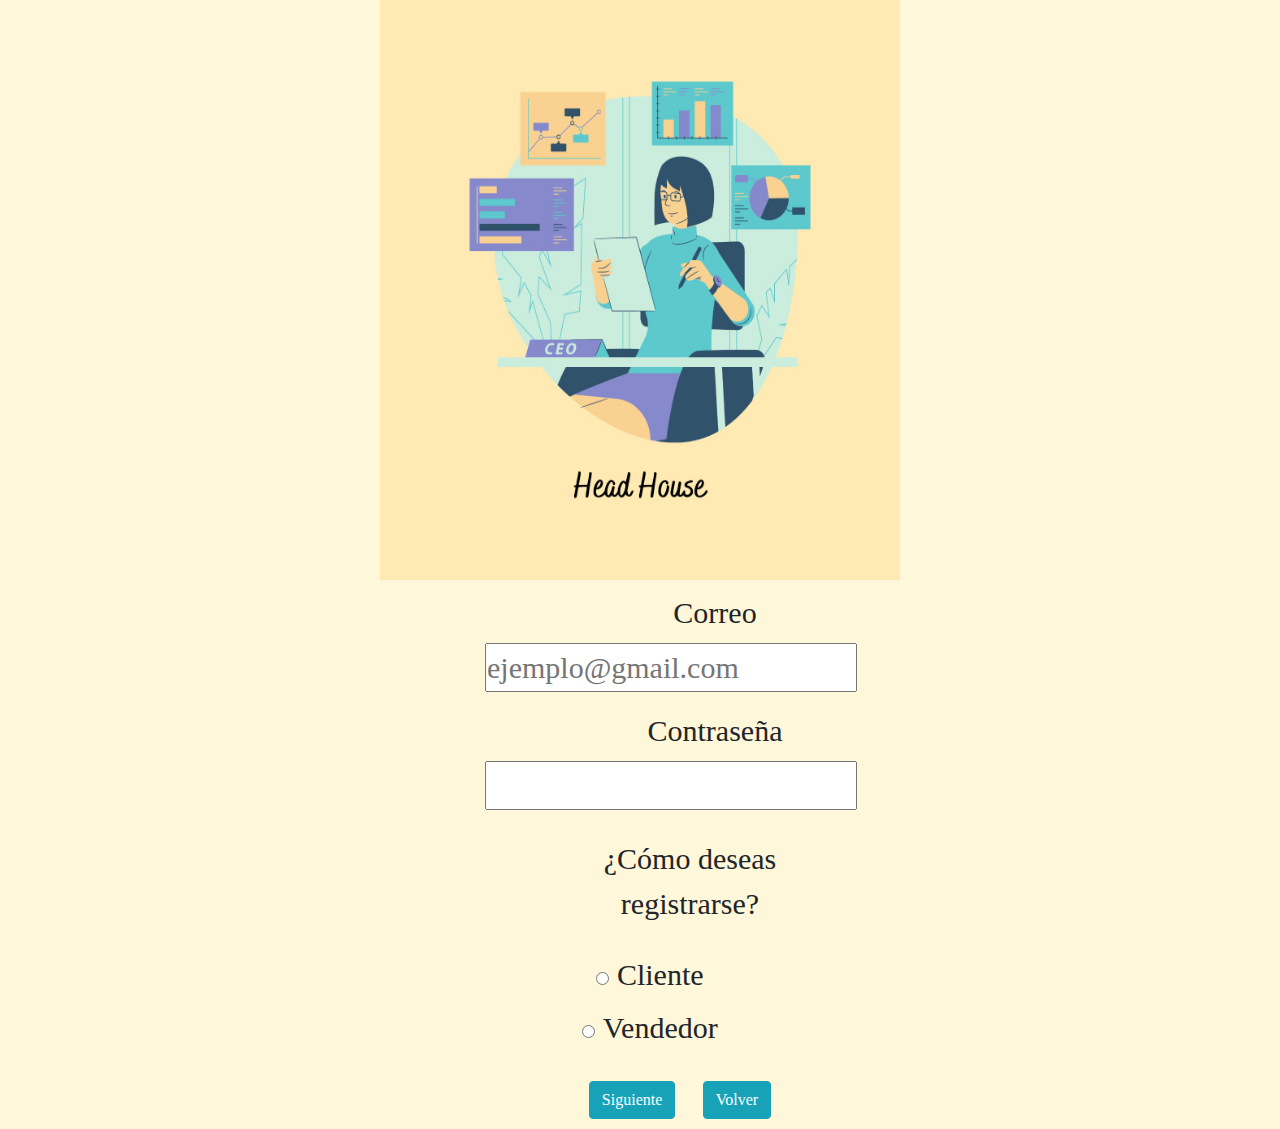
<file: frontend/public/Registrarse.html>
<!DOCTYPE html>
<html lang="en">
<head>
    <meta charset="utf-8" />
    <meta name="viewport" content="width=device-width, initial-scale=1.0">
    <link rel = "shortcut icon" href="Headhouse.ico" />
    <link rel = "stylesheet" href="App.css"/>
    <meta name="viewport" content="width=device-width, initial-scale=1.0">
    <title>Head house</title>
    <!--IB-->
    <link rel="stylesheet" href="https://stackpath.bootstrapcdn.com/bootstrap/4.5.2/css/bootstrap.min.css" integrity="sha384-JcKb8q3iqJ61gNV9KGb8thSsNjpSL0n8PARn9HuZOnIxN0hoP+VmmDGMN5t9UJ0Z" crossorigin="anonymous">
    <!--FB-->
</head>
<body style="font-size: 30px; font-family: cursive; background-color:#FFF7D9; text-align: center; align-items: center;">
   
        <img src="./Imagenes/registrarse.jpeg" style="width:520px; height:580px;">    
    
        <form style="text-align:center;">
          <div class="form-group">
            <label for="exampleInputEmail1" style="font-family:cursive; margin-left: 150px;">Correo</label><br/>
            <input type="email" id="exampleInputEmail1" aria-describedby="emailHelp" placeholder="ejemplo@gmail.com" style="margin-left: 50px;">
          </div>
          <div class="form-group">
            <label for="exampleInputPassword1" style="font-family:cursive; margin-left: 150px;">Contraseña</label><br/>
            <input type="password" id="exampleInputPassword1" style="margin-left: 50px;">
          </div>
          <form name="v1">
          <div class="form-group form-check">
            <p style="margin-left: 80px;">¿Cómo deseas registrarse?</p>
           
            <input type="radio" name="radio" id="exampleradio1">
            <label class="form-radio-label" for="exampleradio1" style="font-family:cursive;">Cliente</label> <br>
            <input type="radio" name="radio" id="exampleradio2"> 
            <label class="form-radio-label" for="exampleradio2" style="font-family:cursive;">Vendedor</label>
          </div>
          <a href="foto.html"><input type="button" value="Siguiente" class="btn btn-info" style="margin-left: 80px;"></a>
          <a href="index.html"><input type="button" value="Volver" class="btn btn-info" style="margin-left: 20px;"></a>
          </form> 

      <!-- INICIO BOOTSTRAP-->
    <script src="https://code.jquery.com/jquery-3.5.1.slim.min.js" integrity="sha384-DfXdz2htPH0lsSSs5nCTpuj/zy4C+OGpamoFVy38MVBnE+IbbVYUew+OrCXaRkfj" crossorigin="anonymous"></script>
    <script src="https://cdn.jsdelivr.net/npm/popper.js@1.16.1/dist/umd/popper.min.js" integrity="sha384-9/reFTGAW83EW2RDu2S0VKaIzap3H66lZH81PoYlFhbGU+6BZp6G7niu735Sk7lN" crossorigin="anonymous"></script>
    <script src="https://stackpath.bootstrapcdn.com/bootstrap/4.5.2/js/bootstrap.min.js" integrity="sha384-B4gt1jrGC7Jh4AgTPSdUtOBvfO8shuf57BaghqFfPlYxofvL8/KUEfYiJOMMV+rV" crossorigin="anonymous"></script>
  <!-- FIN BOOTSTRAP-->
    
</body>
</html>
</file>
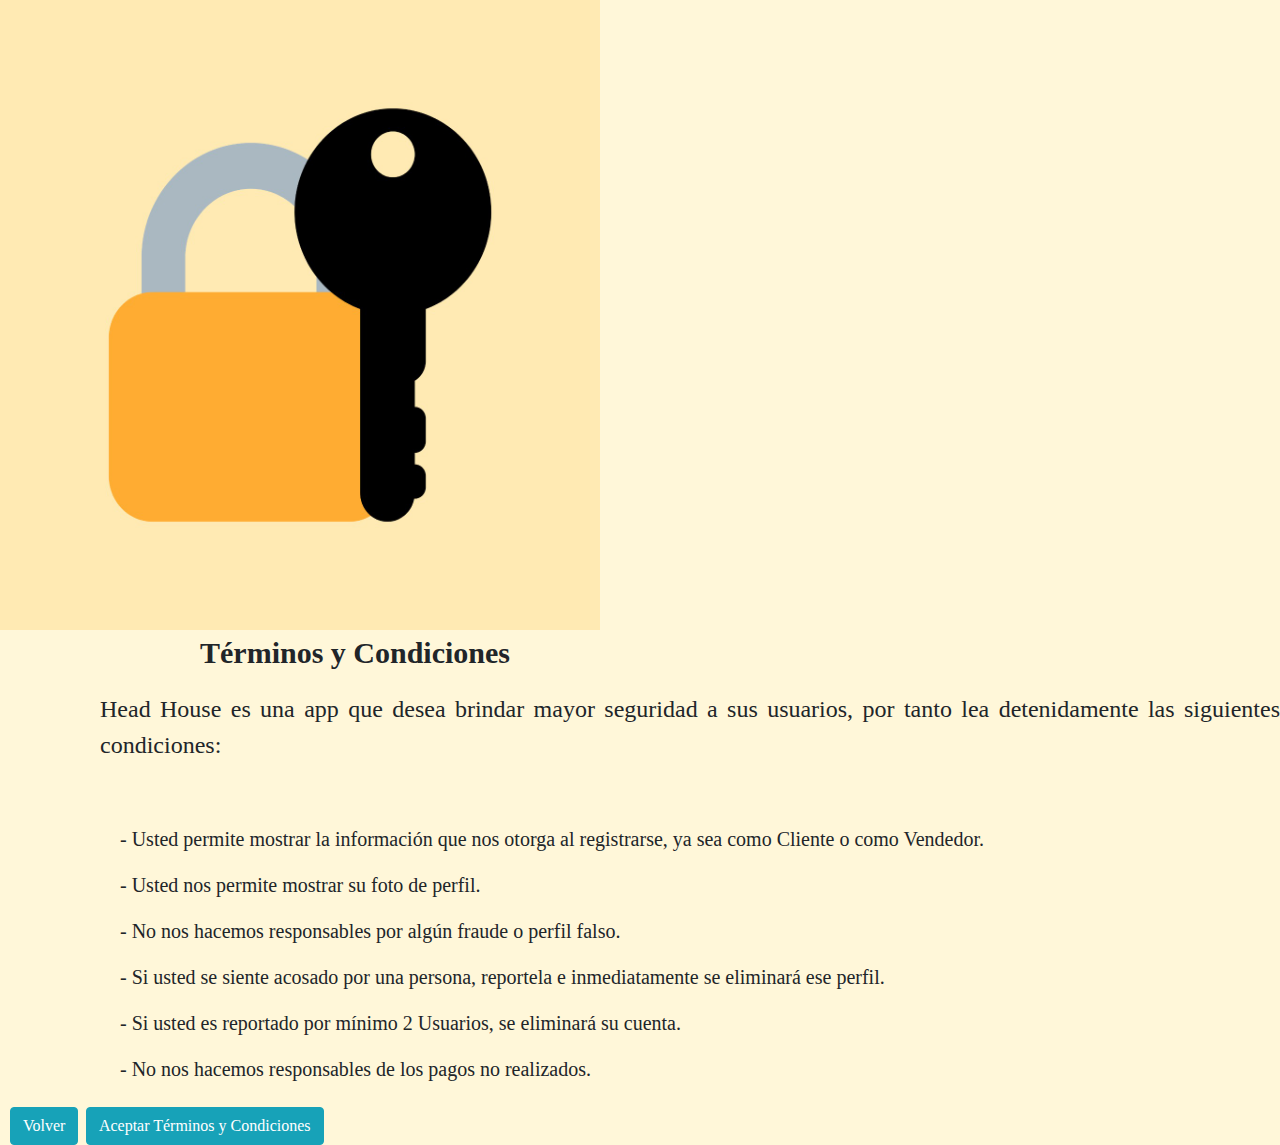
<file: frontend/public/terminos.html>
<!DOCTYPE html>
<html lang="en">
<head>
    <meta charset="utf-8" />
    <meta name="viewport" content="width=device-width, initial-scale=1.0">
    <link rel = "shortcut icon" href="Headhouse.ico" />
    <meta name="viewport" content="width=device-width, initial-scale=1.0">
    <title>Head house</title>
    <!--IB-->
    <link rel="stylesheet" href="https://stackpath.bootstrapcdn.com/bootstrap/4.5.2/css/bootstrap.min.css" integrity="sha384-JcKb8q3iqJ61gNV9KGb8thSsNjpSL0n8PARn9HuZOnIxN0hoP+VmmDGMN5t9UJ0Z" crossorigin="anonymous">
    <!--FB-->
</head>
<body style="font-size: 30px; font-family: cursive; background-color:#FFF7D9;">
    <div class="media">
    <img src="./Imagenes/seguridad.jpeg" style="width:600px; height:630px;">
    </div>
    <p  style="margin-left: 200px;"><b>Términos y Condiciones</b></p>
    <p style="font-size: 24px; text-align: justify; margin-left: 100px;">Head House es una app que desea brindar mayor seguridad a sus usuarios, por tanto lea detenidamente las siguientes condiciones:</p>
    <br>
    <p style="font-size: 20px; text-align: justify; margin-left: 120px; ">- Usted permite mostrar la información que nos otorga al registrarse, ya sea como Cliente o como Vendedor.</p>
    <p style="font-size: 20px; text-align: justify; margin-left: 120px;">- Usted nos permite mostrar su foto de perfil.</p>
    <p style="font-size: 20px; text-align: justify; margin-left: 120px;">- No nos hacemos responsables por algún fraude o perfil falso.</p>
    <p style="font-size: 20px; text-align: justify; margin-left: 120px;">- Si usted se siente acosado por una persona, reportela e inmediatamente se eliminará ese perfil.</p>
    <p style="font-size: 20px; text-align: justify; margin-left: 120px;">- Si usted es reportado por mínimo 2 Usuarios, se eliminará su cuenta.</p>
    <p style="font-size: 20px; text-align: justify; margin-left: 120px;">- No nos hacemos responsables de los pagos no realizados.</p>

    <a href="foto.html"><input type="button" value="Volver" class="btn btn-info" style="margin-left: 10px;"></a>
    <a href="Cliente.html"><input type="button" value="Aceptar Términos y Condiciones" class="btn btn-info" ></a>
</body>
</html>
</file>
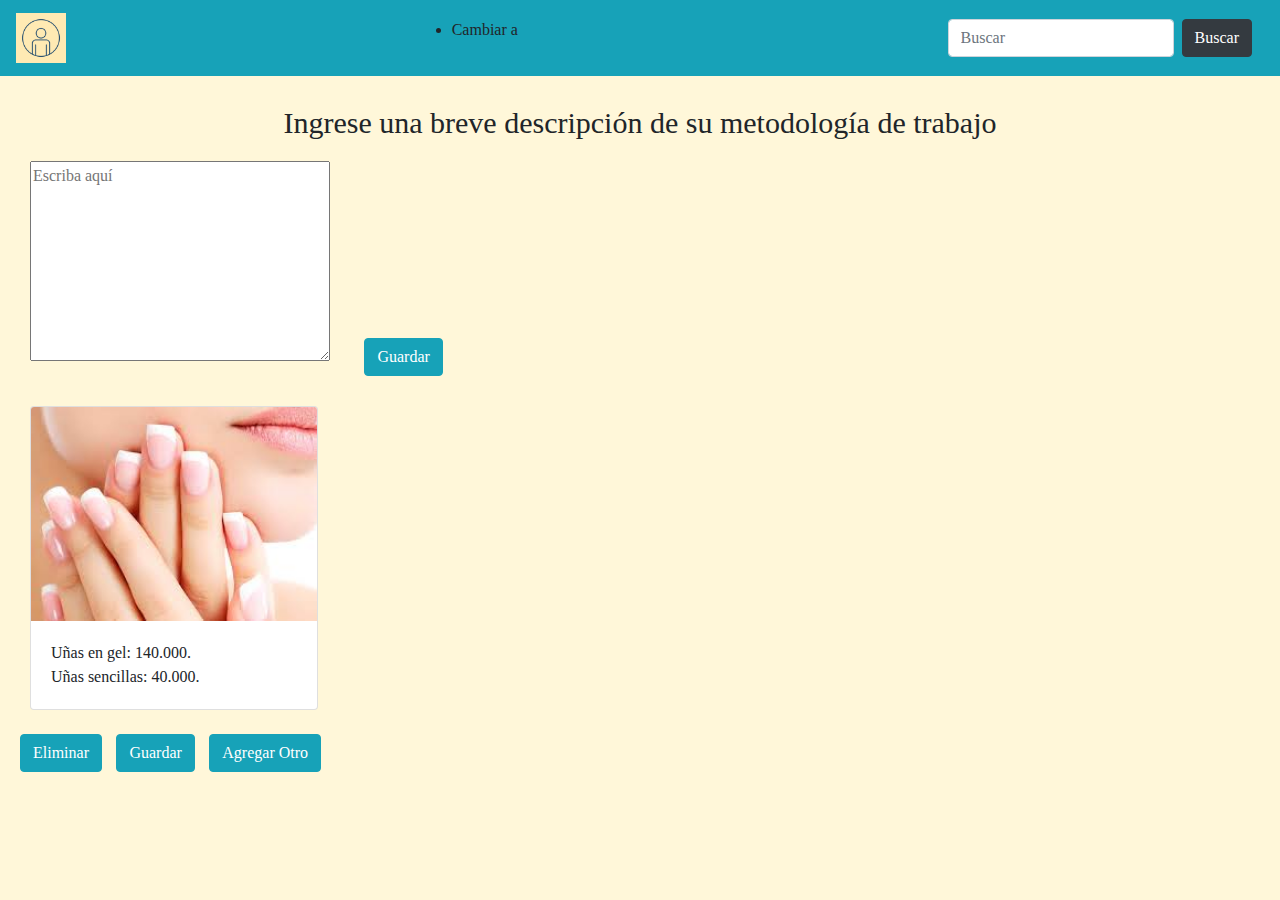
<file: frontend/public/Vendedor.html>
<!DOCTYPE html>
<html lang="en">
<head>
    <meta charset="UTF-8">
    <link rel = "shortcut icon" href="Headhouse.ico" />
    <meta name="viewport" content="width=device-width, initial-scale=1.0">
    <title>Head house</title>
    <!--IB-->
    <link rel="stylesheet" href="https://stackpath.bootstrapcdn.com/bootstrap/4.5.2/css/bootstrap.min.css" integrity="sha384-JcKb8q3iqJ61gNV9KGb8thSsNjpSL0n8PARn9HuZOnIxN0hoP+VmmDGMN5t9UJ0Z" crossorigin="anonymous">
    <!--FB-->
</head>
<body style="background-color:#FFF7D9;">
     <!-- Inicio Navbar -->
<nav class="navbar navbar-light bg-info" alt="Responsive-navbar">
    <a class="navbar-brand" href="PerfilVendedor.html">
      <img src="Imagenes/perfil.ico" width="50" height="50" alt="" loading="lazy">
    </a>
    <ul>
      <li class="nav-item dropdown">
        <a style="margin-right: 100px; font-family: cursive;"id="navbarDropdown" role="button" data-toggle="dropdown" aria-haspopup="true" aria-expanded="false">
         Cambiar a
        </a>
        <div class="dropdown-menu" aria-labelledby="navbarDropdown">
          <a class="dropdown-item" href="Cliente.html">Cliente</a>
        </div>
      </li>
    </ul>
    <form class="form-check-inline">
        <input style="font-family: cursive;" class="form-control mr-sm-2" type="search" placeholder="Buscar" aria-label="Buscar">
        <button class="btn btn-dark" type="submit" style="font-family: cursive;">Buscar</button>
      </form>
  </nav>
 <!-- Fin navbar-->
 <!--Inicio Descripción-->
 <br>
 <p style="text-align: center; font-family: cursive; font-size: 30px;">Ingrese una breve descripción de su metodología de trabajo</p>

<textarea style="width: 300px; height: 200px; max-width: 400px; min-height: 100px; max-height: 200px; font-family: cursive; margin-left: 30px;" placeholder="Escriba aquí"></textarea>
<input type="button" value="Guardar" class="btn btn-info" style="font-family: cursive; margin-left: 30px;">    
<br>
<!--Inicio card-->
 <div class="card" style="width: 18rem; margin-left: 30px; margin-top: 30px;">
    <img src="Imagenes/manicure.jpg" class="card-img-top" alt="...">
    <div class="card-body">
      <p class="card-text" style="font-family: cursive;">Uñas en gel: 140.000.<br>Uñas sencillas: 40.000.</p>
    </div>
  </div>
  <!--Fin card-->
<br>
<a href="#" class="btn btn-info" style="font-family: cursive; margin-left: 20px;">Eliminar</a> 
<a href="#" class="btn btn-info" style="font-family: cursive; margin-left: 10px;">Guardar</a>  
<a href="#" class="btn btn-info" style="font-family: cursive; margin-left: 10px;">Agregar Otro</a>    
<!--Fin descripción-->
     <!-- INICIO BOOTSTRAP-->
     <script src="https://code.jquery.com/jquery-3.5.1.slim.min.js" integrity="sha384-DfXdz2htPH0lsSSs5nCTpuj/zy4C+OGpamoFVy38MVBnE+IbbVYUew+OrCXaRkfj" crossorigin="anonymous"></script>
     <script src="https://cdn.jsdelivr.net/npm/popper.js@1.16.1/dist/umd/popper.min.js" integrity="sha384-9/reFTGAW83EW2RDu2S0VKaIzap3H66lZH81PoYlFhbGU+6BZp6G7niu735Sk7lN" crossorigin="anonymous"></script>
     <script src="https://stackpath.bootstrapcdn.com/bootstrap/4.5.2/js/bootstrap.min.js" integrity="sha384-B4gt1jrGC7Jh4AgTPSdUtOBvfO8shuf57BaghqFfPlYxofvL8/KUEfYiJOMMV+rV" crossorigin="anonymous"></script>
   <!-- FIN BOOTSTRAP-->
</body>
</html>
</file>
<file: frontend/public/App.css>
* {
  padding: 0px;
  margin: 0px;
}

.home {
  display: auto;
  flex-wrap: wrap;
}

form{
  width: 450px;
  margin: auto;
  padding: 10px 20px;
  box-sizing: border-box;
  
}

p{
  text-align: center;
  padding: 10px;
}

h5{
  margin: 1;
  margin-bottom: 20px;
  min-height: 50px;
  max-height: 100px;
  max-width: 50%;
}

@media (max-width:480px){
  form{
    width: 100%;
  }
}
</file>
